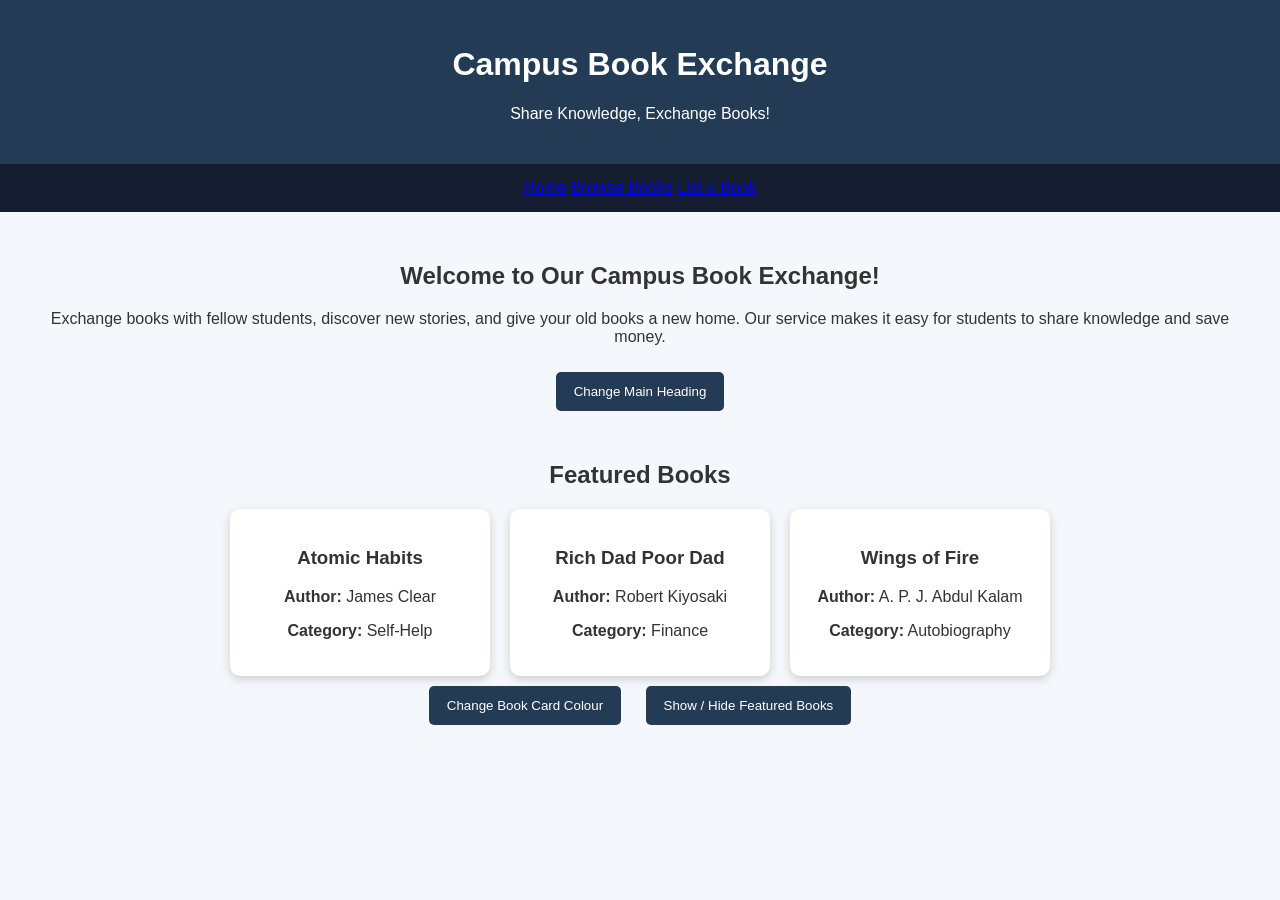
<file: index.html>
<!DOCTYPE html>
<html>
<head>
    <title>Campus Book Exchange</title>
    <link rel="stylesheet" href="style.css">
</head>

<body>

    <header>
        <h1 id="mainHeading">Campus Book Exchange</h1>
        <p>Share Knowledge, Exchange Books!</p>
    </header>
    <nav>
        <a href="index.html">Home</a>
        <a href="books.html">Browse Books</a>
        <a href="list-book.html">List a Book</a>
    </nav>
    <section class="welcome">
        <h2>Welcome to Our Campus Book Exchange!</h2>
        <p>
            Exchange books with fellow students, discover new stories,
            and give your old books a new home. Our service makes it
            easy for students to share knowledge and save money.
        </p>

        <button onclick="changeHeading()">Change Main Heading</button>   
    <section id="featuredSection">
        <h2>Featured Books</h2>
        <div class="book-container">

            <div class="book-card" id="book1">
                <h3>Atomic Habits</h3>
                <p><strong>Author:</strong> James Clear</p>
                <p><strong>Category:</strong> Self-Help</p>
            </div>

            <div class="book-card" id="book2">
                <h3>Rich Dad Poor Dad</h3>
                <p><strong>Author:</strong> Robert Kiyosaki</p>
                <p><strong>Category:</strong> Finance</p>
            </div>

            <div class="book-card" id="book3">
                <h3>Wings of Fire</h3>
                <p><strong>Author:</strong> A. P. J. Abdul Kalam</p>
                <p><strong>Category:</strong> Autobiography</p>
            </div>

        </div>

    <div class="controls">
        <button onclick="changeCardColor()">Change Book Card Colour</button>
        <button onclick="toggleBooks()">Show / Hide Featured Books</button>
    </div>

    <script src="script.js"></script>

</body>
</html>
</file>
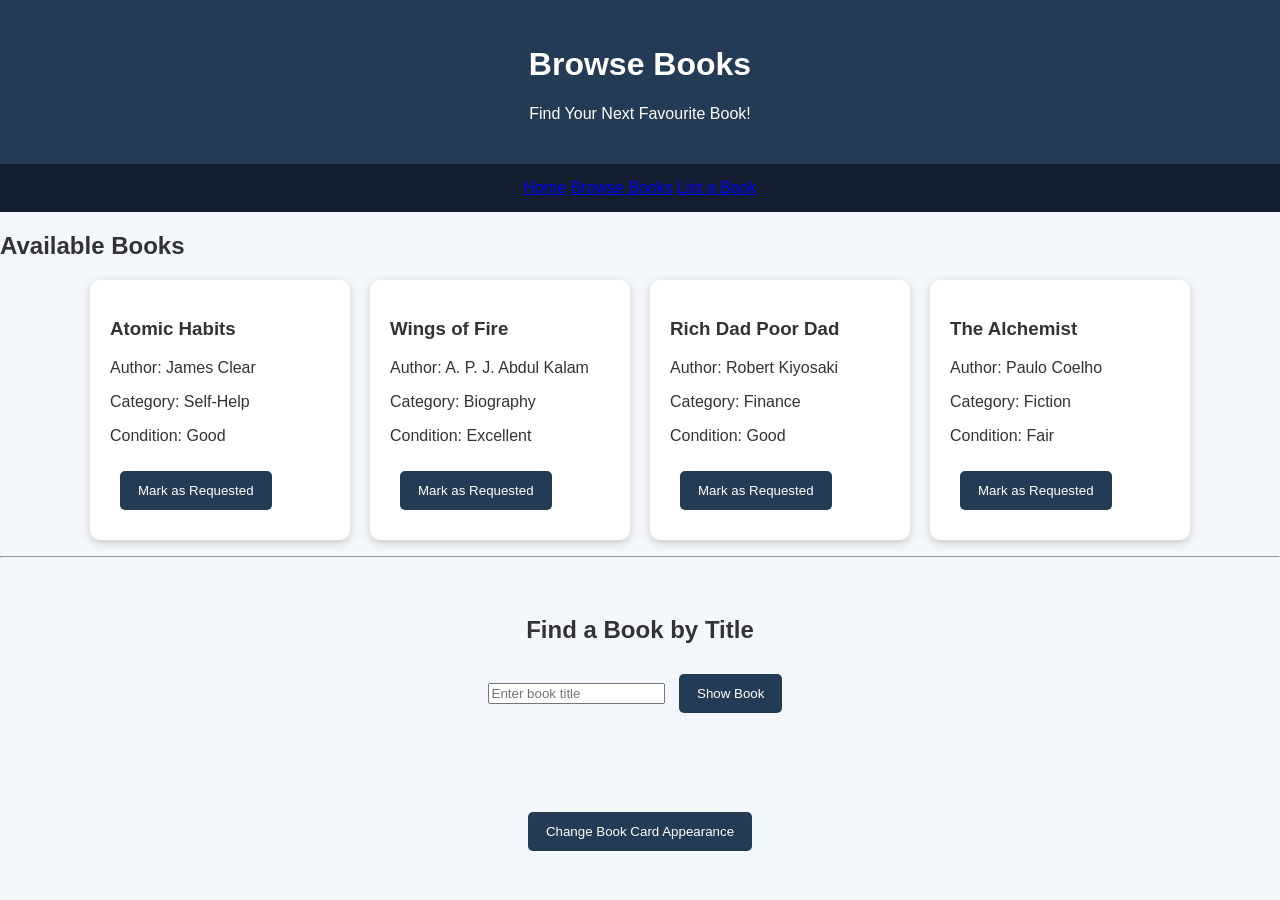
<file: books.html>
<!DOCTYPE html>
<html>
<head>
    <title>Browse Books - Campus Book Exchange</title>
    <link rel="stylesheet" href="style.css">
</head>

<body>

    <header>
        <h1>Browse Books</h1>
        <p>Find Your Next Favourite Book!</p>
    </header>

    <nav>
        <a href="index.html">Home</a>
        <a href="books.html">Browse Books</a>
        <a href="list-book.html">List a Book</a>
    </nav>


    <section>
        <h2>Available Books</h2>

        <div class="book-container">

            <div class="book-card" id="book1">
                <h3>Atomic Habits</h3>
                <p>Author: James Clear</p>
                <p>Category: Self-Help</p>
                <p>Condition: Good</p>

                <button onclick="requestBook(this)">
                    Mark as Requested
                </button>
            </div>

          
            <div class="book-card" id="book2">
                <h3>Wings of Fire</h3>
                <p>Author: A. P. J. Abdul Kalam</p>
                <p>Category: Biography</p>
                <p>Condition: Excellent</p>

                <button onclick="requestBook(this)">
                    Mark as Requested
                </button>
            </div>

    
            <div class="book-card" id="book3">
                <h3>Rich Dad Poor Dad</h3>
                <p>Author: Robert Kiyosaki</p>
                <p>Category: Finance</p>
                <p>Condition: Good</p>

                <button onclick="requestBook(this)">
                    Mark as Requested
                </button>
            </div>

            <div class="book-card" id="book4">
                <h3>The Alchemist</h3>
                <p>Author: Paulo Coelho</p>
                <p>Category: Fiction</p>
                <p>Condition: Fair</p>

                <button onclick="requestBook(this)">
                    Mark as Requested
                </button>
            </div>

        </div>

        <p id="requestMessage"></p>
    </section>

    <hr>

    <section class="welcome">

        <h2>Find a Book by Title</h2>

        <input
            type="text"
            id="bookTitle"
            placeholder="Enter book title"
        >

        <button onclick="showBook()">
            Show Book
        </button>

        <h3 id="displayTitle"></h3>
        <p id="titleMessage"></p>

    </section>

    <section class="welcome">

        <button onclick="changeBookAppearance()">
            Change Book Card Appearance
        </button>

    </section>

    <script src="script.js"></script>

</body>
</html>
</file>
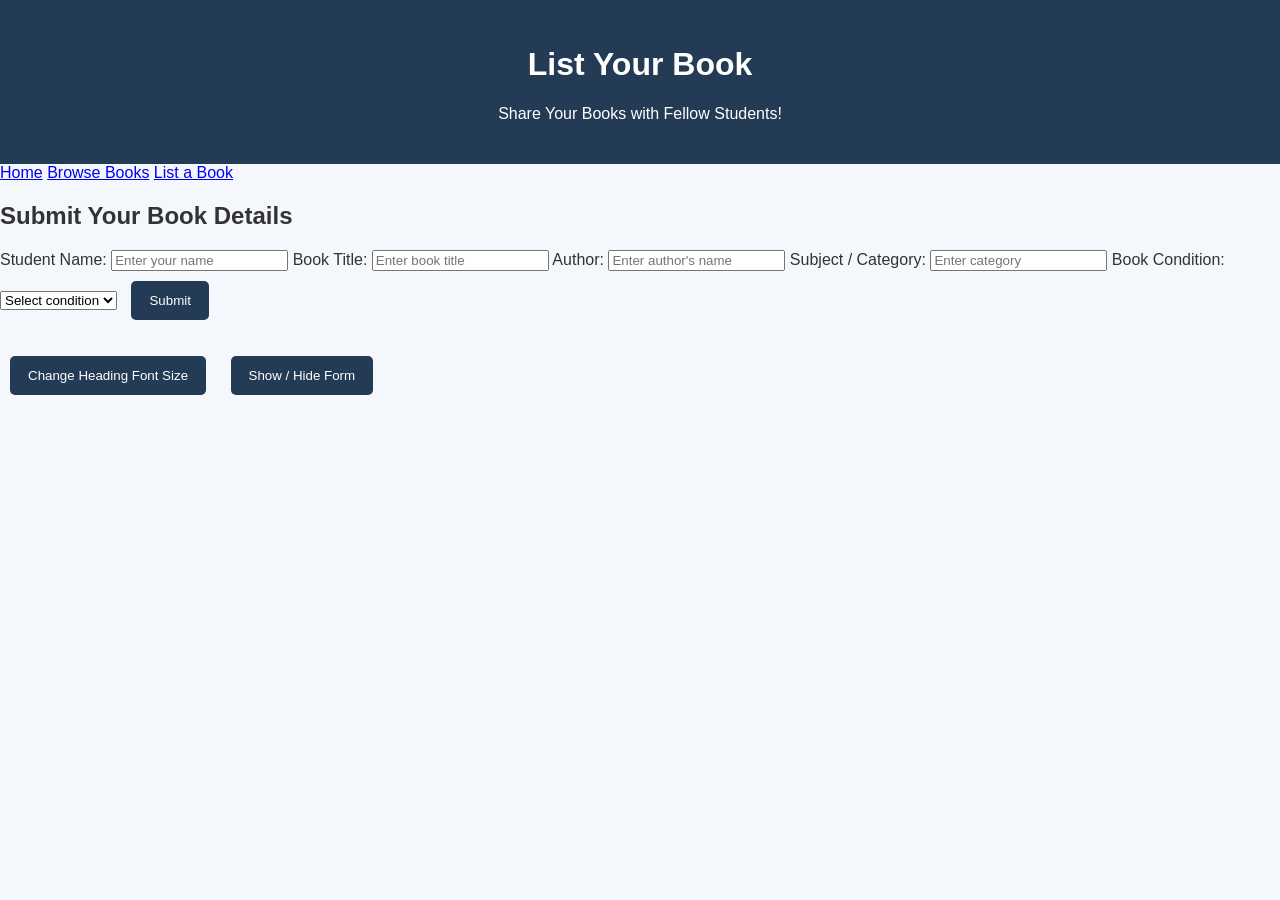
<file: list-book.html>
<!DOCTYPE html>
<html>
<head>
    <title>List a Book - Campus Book Exchange</title>
    <link rel="stylesheet" href="style.css">
</head>

<body>
    <header>    
        <h1>List Your Book</h1>
        <p>Share Your Books with Fellow Students!</p>
    </header>
        <a href="index.html">Home</a>
        <a href="books.html">Browse Books</a>
        <a href="list-book.html">List a Book</a>
   
    <section class="form-section">
        <h2 id="formHeading">Submit Your Book Details</h2>
        <form id="bookForm" onsubmit="submitBook(event)">

            <label for="studentName">Student Name:</label>
            <input type="text" id="studentName" placeholder="Enter your name">
            <label for="newBookTitle">Book Title:</label>
            <input type="text" id="newBookTitle" placeholder="Enter book title">
            <label for="author">Author:</label>
            <input type="text" id="author" placeholder="Enter author's name">
            <label for="category">Subject / Category:</label>
            <input type="text" id="category" placeholder="Enter category">
            <label for="condition">Book Condition:</label>

            <select id="condition">
                <option placeholder="">Select condition</option>
                <option value="Excellent">Excellent</option>
                <option value="Good">Good</option>
                <option value="Fair">Fair</option>
            </select>
            <button type="submit">Submit</button>
        </form>
        <p id="formMessage"></p>
        <div class="controls">
            <button type="button" onclick="changeFormHeadingSize()">
                Change Heading Font Size
            </button>
            <button type="button" onclick="toggleForm()">
                Show / Hide Form
            </button>

        </div>
    </section>
    <script src="script.js"></script>
</body>
</html>
</file>
<file: style.css>
body {
    margin: 0;
    font-family: Arial, sans-serif;
    background-color: #f4f7fb;
    color: #333;
}


header {
    background-color: #243b55;
    color: white;
    text-align: center;
    padding: 25px;
}


nav {
    background-color: #141e30;
    padding: 15px;
    text-align: center;
}

.welcome {
    text-align: center;
    padding: 30px;
}


#featuredSection {
    padding: 20px;
    text-align: center;
}

.book-container {
    display: flex;
    justify-content: center;
    gap: 20px;
    flex-wrap: wrap;
}

.book-card {
    background-color: white;
    width: 220px;
    padding: 20px;
    border-radius: 10px;
    box-shadow: 0 3px 8px #cccccc;
    transition: 0.3s;
}

.book-card:hover {
    transform: translateY(-5px);
}


button {
    background-color: #243b55;
    color: white;
    border: none;
    padding: 12px 18px;
    margin: 10px;
    border-radius: 5px;
    cursor: pointer;
}

button:hover {
    background-color: #141e30;
}


.highlight {
    background-color: #ffe08a;
}
</file>
